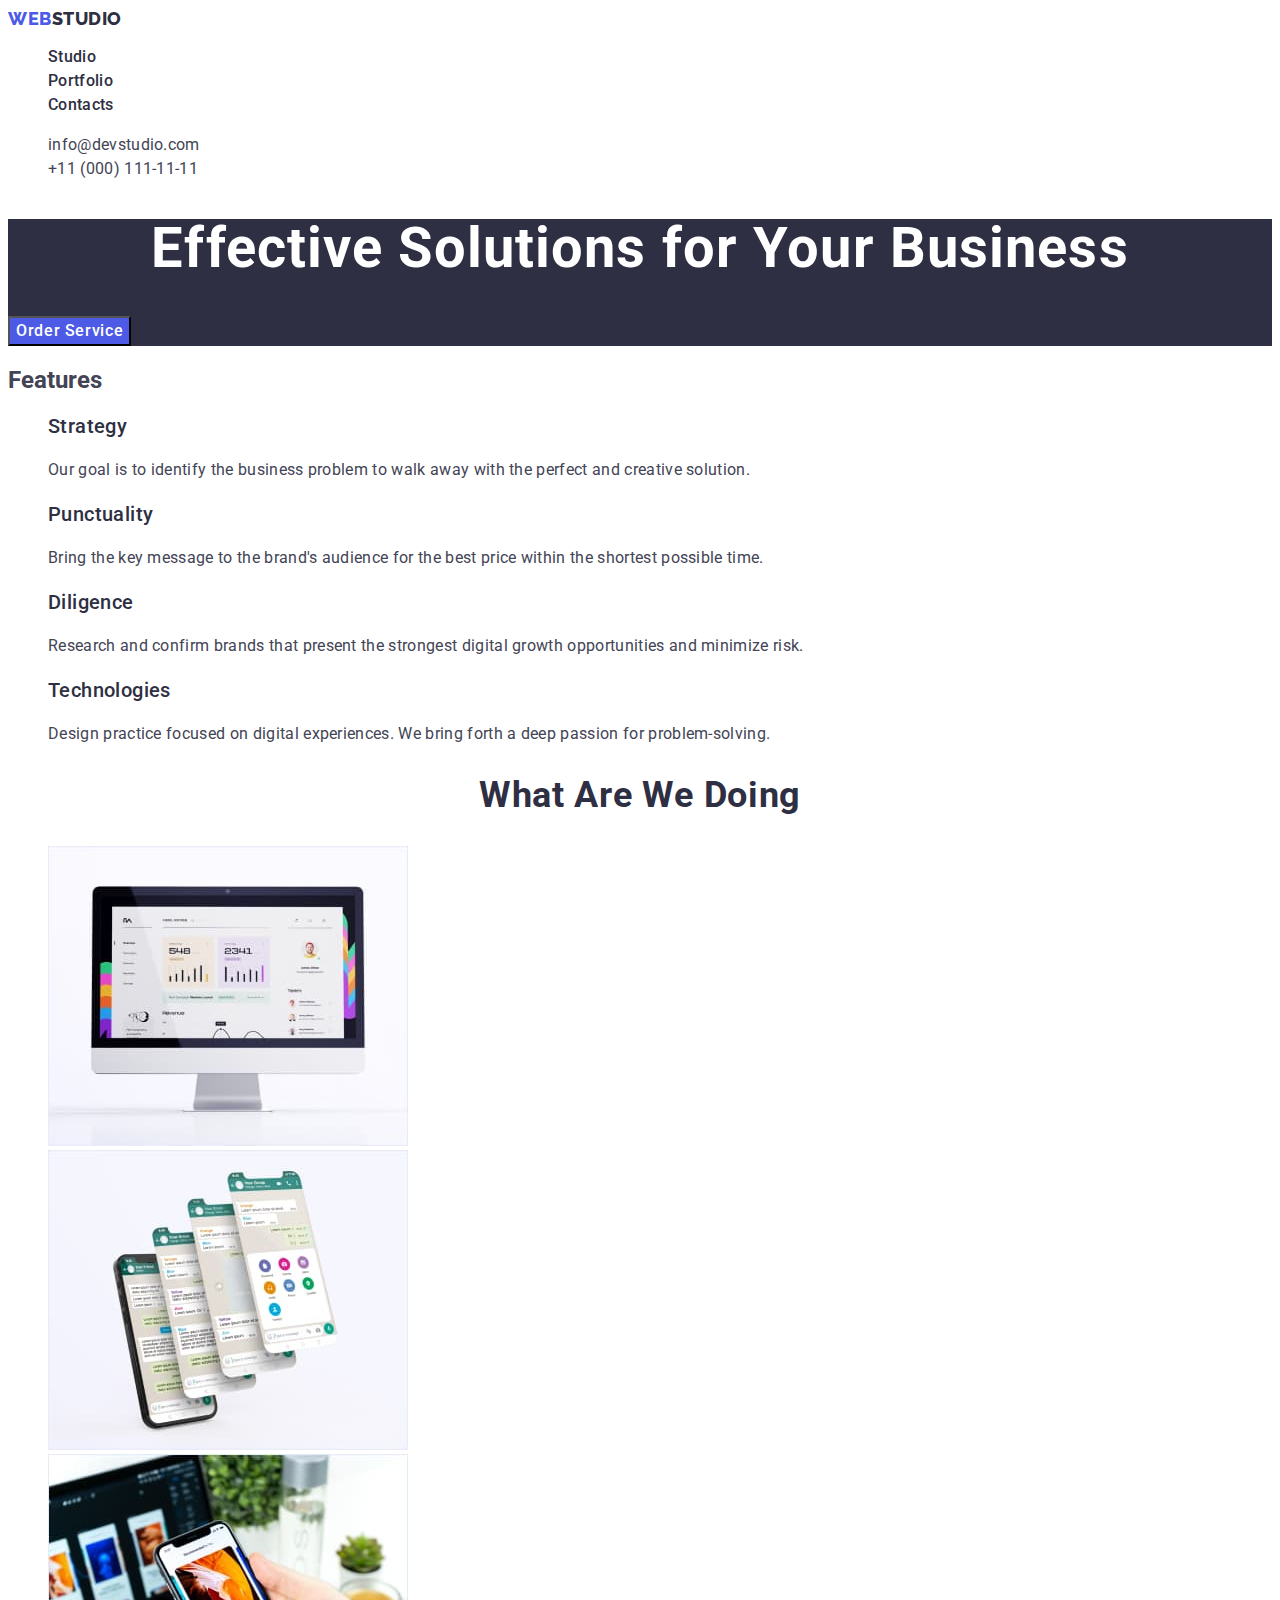
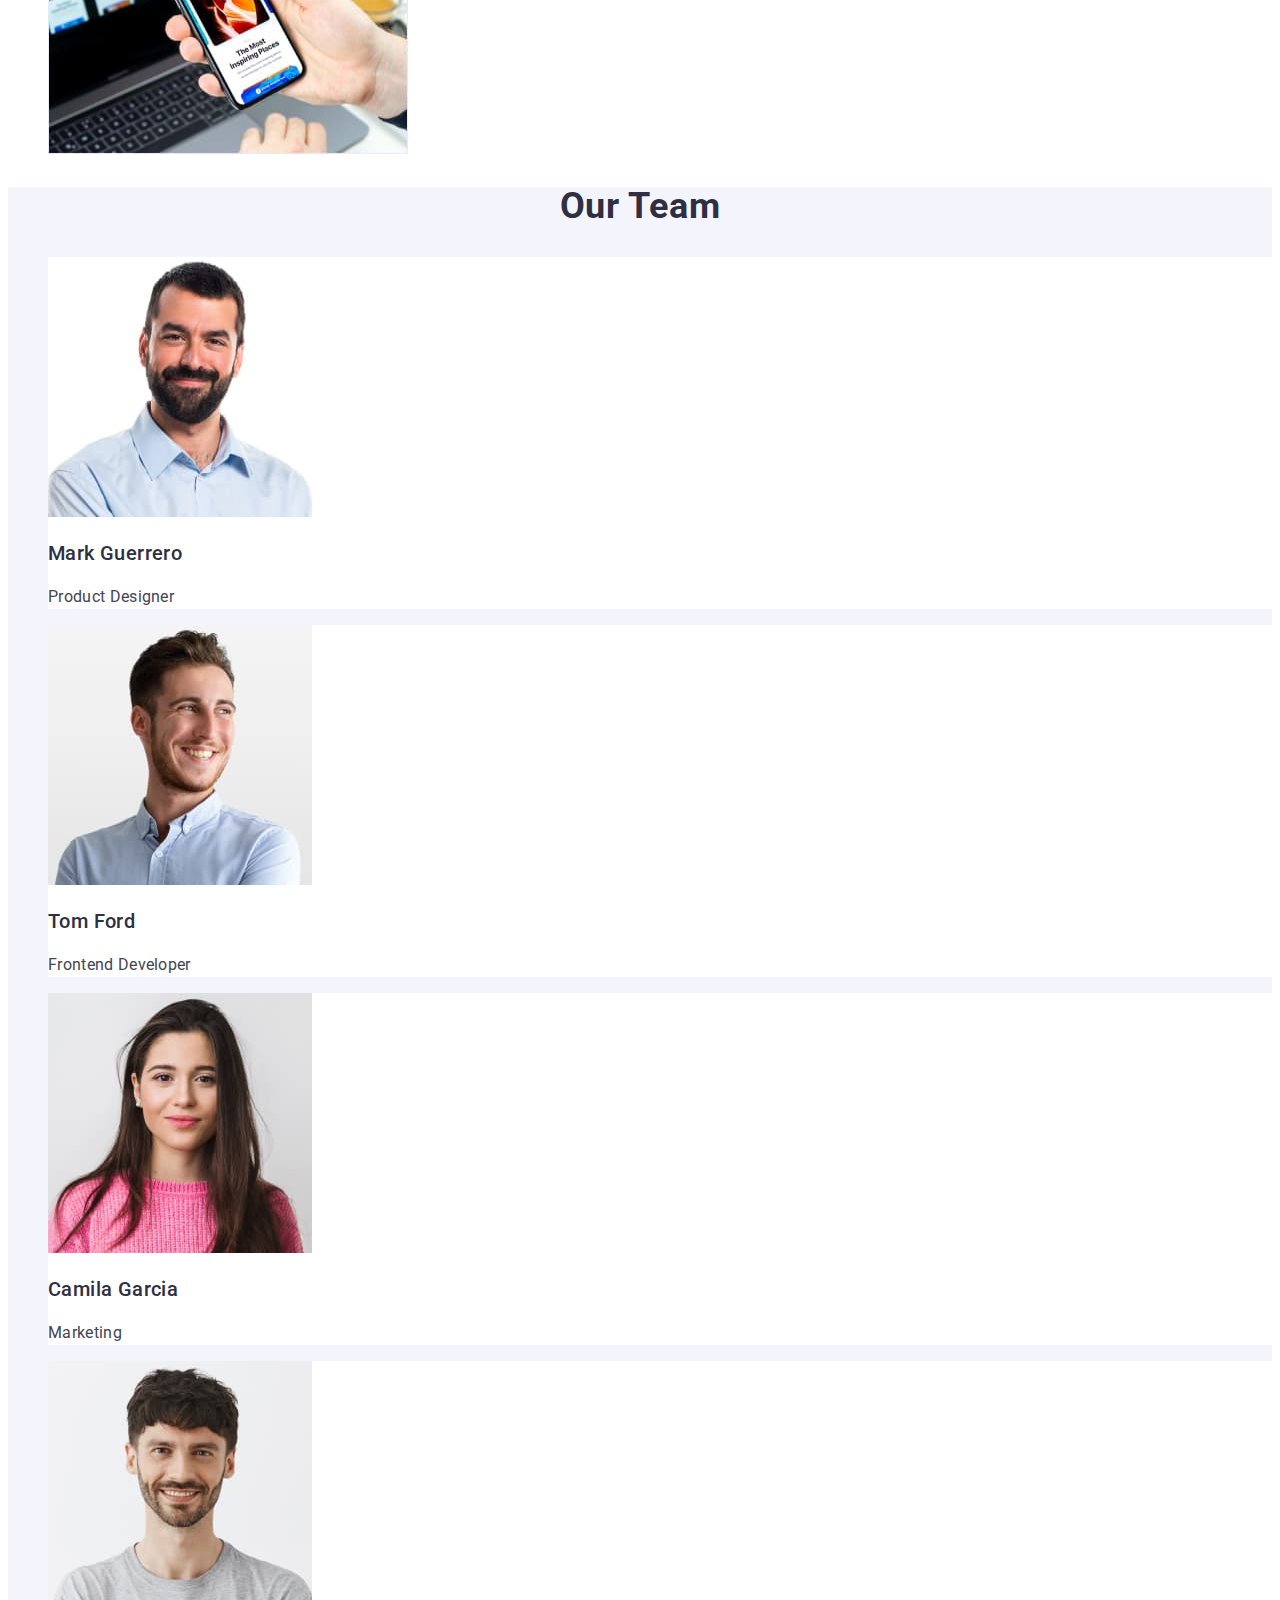
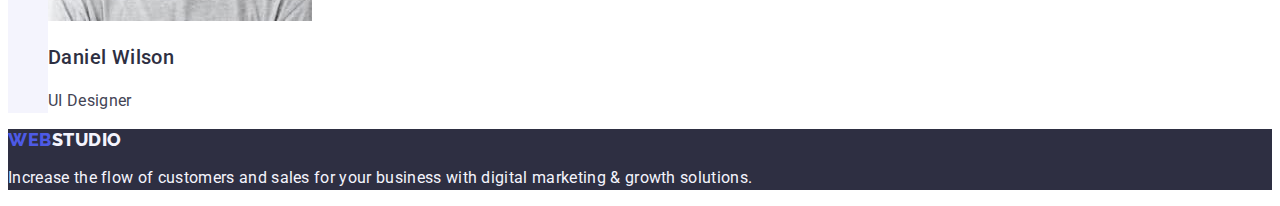
<file: index.html>
<!DOCTYPE html>
<html lang="en">
  <head>
    <meta charset="UTF-8" />
    <meta name="viewport" content="width=device-width, initial-scale=1.0" />
    <link rel="stylesheet" href="./css/styles.css" />
    <link rel="preconnect" href="https://fonts.googleapis.com" />
    <link rel="preconnect" href="https://fonts.gstatic.com" crossorigin />
    <link
      href="https://fonts.googleapis.com/css2?family=Raleway:wght@800&family=Roboto:wght@400;500;700;900&display=swap"
      rel="stylesheet"
    />
    <title>goit-markup-hw-2</title>
  </head>
  <body>
    <header class="header">
      <nav class="nav">
        <a href="./index.html" class="logo link"
          >Web<span class="nav-logo-span">Studio</span></a
        >
        <ul class="list">
          <li class="nav-list-item link">
            <a class="nav-list-item-link link" href="./index.html">Studio</a>
          </li>
          <li class="nav-list-item">
            <a class="nav-list-item-link link" href="./portfolio.html"
              >Portfolio</a
            >
          </li>
          <li class="nav-list-item">
            <a class="nav-list-item-link link" href="">Contacts</a>
          </li>
        </ul>
      </nav>
      <address class="address">
        <ul class="list">
          <li class="address-list-item">
            <a class="address-link link" href="mailto:info@devstudio.com"
              >info@devstudio.com</a
            >
          </li>
          <li class="address-list-item">
            <a class="address-link link" href="tel:+110001111111"
              >+11 (000) 111-11-11</a
            >
          </li>
        </ul>
      </address>
    </header>

    <main class="main">
      <!--section 1-->
      <section class="hero-section">
        <h1 class="hero-tittle">Effective Solutions for Your Business</h1>
        <button class="hero-button" type="button">Order Service</button>
      </section>

      <!--section 2-->
      <section class="feature-section">
        <h2 class="section-tittle">Features</h2>
        <ul class="list">
          <li class="features-list-item">
            <h3 class="item-title">Strategy</h3>
            <p class="item-text">
              Our goal is to identify the business problem to walk away with the
              perfect and creative solution.
            </p>
          </li>
          <li class="features-list-item">
            <h3 class="item-title">Punctuality</h3>
            <p class="item-text">
              Bring the key message to the brand's audience for the best price
              within the shortest possible time.
            </p>
          </li>
          <li class="features-list-item">
            <h3 class="item-title">Diligence</h3>
            <p class="item-text">
              Research and confirm brands that present the strongest digital
              growth opportunities and minimize risk.
            </p>
          </li>
          <li class="features-list-item">
            <h3 class="item-title">Technologies</h3>
            <p class="item-text">
              Design practice focused on digital experiences. We bring forth a
              deep passion for problem-solving.
            </p>
          </li>
        </ul>
      </section>

      <!--section 3-->
      <section class="services-section">
        <h2 class="section-title">What are we doing</h2>
        <ul class="list">
          <li>
            <img
              src="./images/img-1.jpg"
              alt="comuputer display"
              width="360"
            />
          </li>
          <li>
            <img
              src="./images/img-2.jpg"
              alt="computer and cellphone display"
              width="360"
            />
          </li>
          <li>
            <img
              src="./images/img-3.jpg"
              alt="cellphone display"
              width="360"
            />
          </li>
        </ul>
      </section>

      <!--section 4-->
      <section class="team-section">
        <h2 class="section-title">Our Team</h2>
        <ul class="list">
          <li class="team-list-item">
            <img
              src="./images/markg.jpg"
              alt="Mark Guerrero pic"
              width="264"
            />
            <h3 class="item-title">Mark Guerrero</h3>
            <p class="item-text">Product Designer</p>
          </li>
          <li class="team-list-item">
            <img
              src="./images/tomf.jpg"
              alt="Tom Ford pic"
              width="264"
            />
            <h3 class="item-title">Tom Ford</h3>
            <p class="item-text">Frontend Developer</p>
          </li>
          <li class="team-list-item">
            <img
              src="./images/camilag.jpg"
              alt="Camila Garcia pic"
              width="264"
            />
            <h3 class="item-title">Camila Garcia</h3>
            <p class="item-text">Marketing</p>
          </li>
          <li class="team-list-item">
            <img
              src="./images/danielw.jpg"
              alt="Daniel Wilson pic"
              width="264"
            />
            <h3 class="item-title">Daniel Wilson</h3>
            <p class="item-text">UI Designer</p>
          </li>
        </ul>
      </section>
    </main>
    <!--footer section-->
    <footer class="footer">
      <a href="./index.html" class="logo link"
        >Web<span class="footer-logo-span">Studio</span></a
      >
      <p class="footer-p">
        Increase the flow of customers and sales for your business with digital
        marketing & growth solutions.
      </p>
    </footer>
  </body>
</html>
</file>
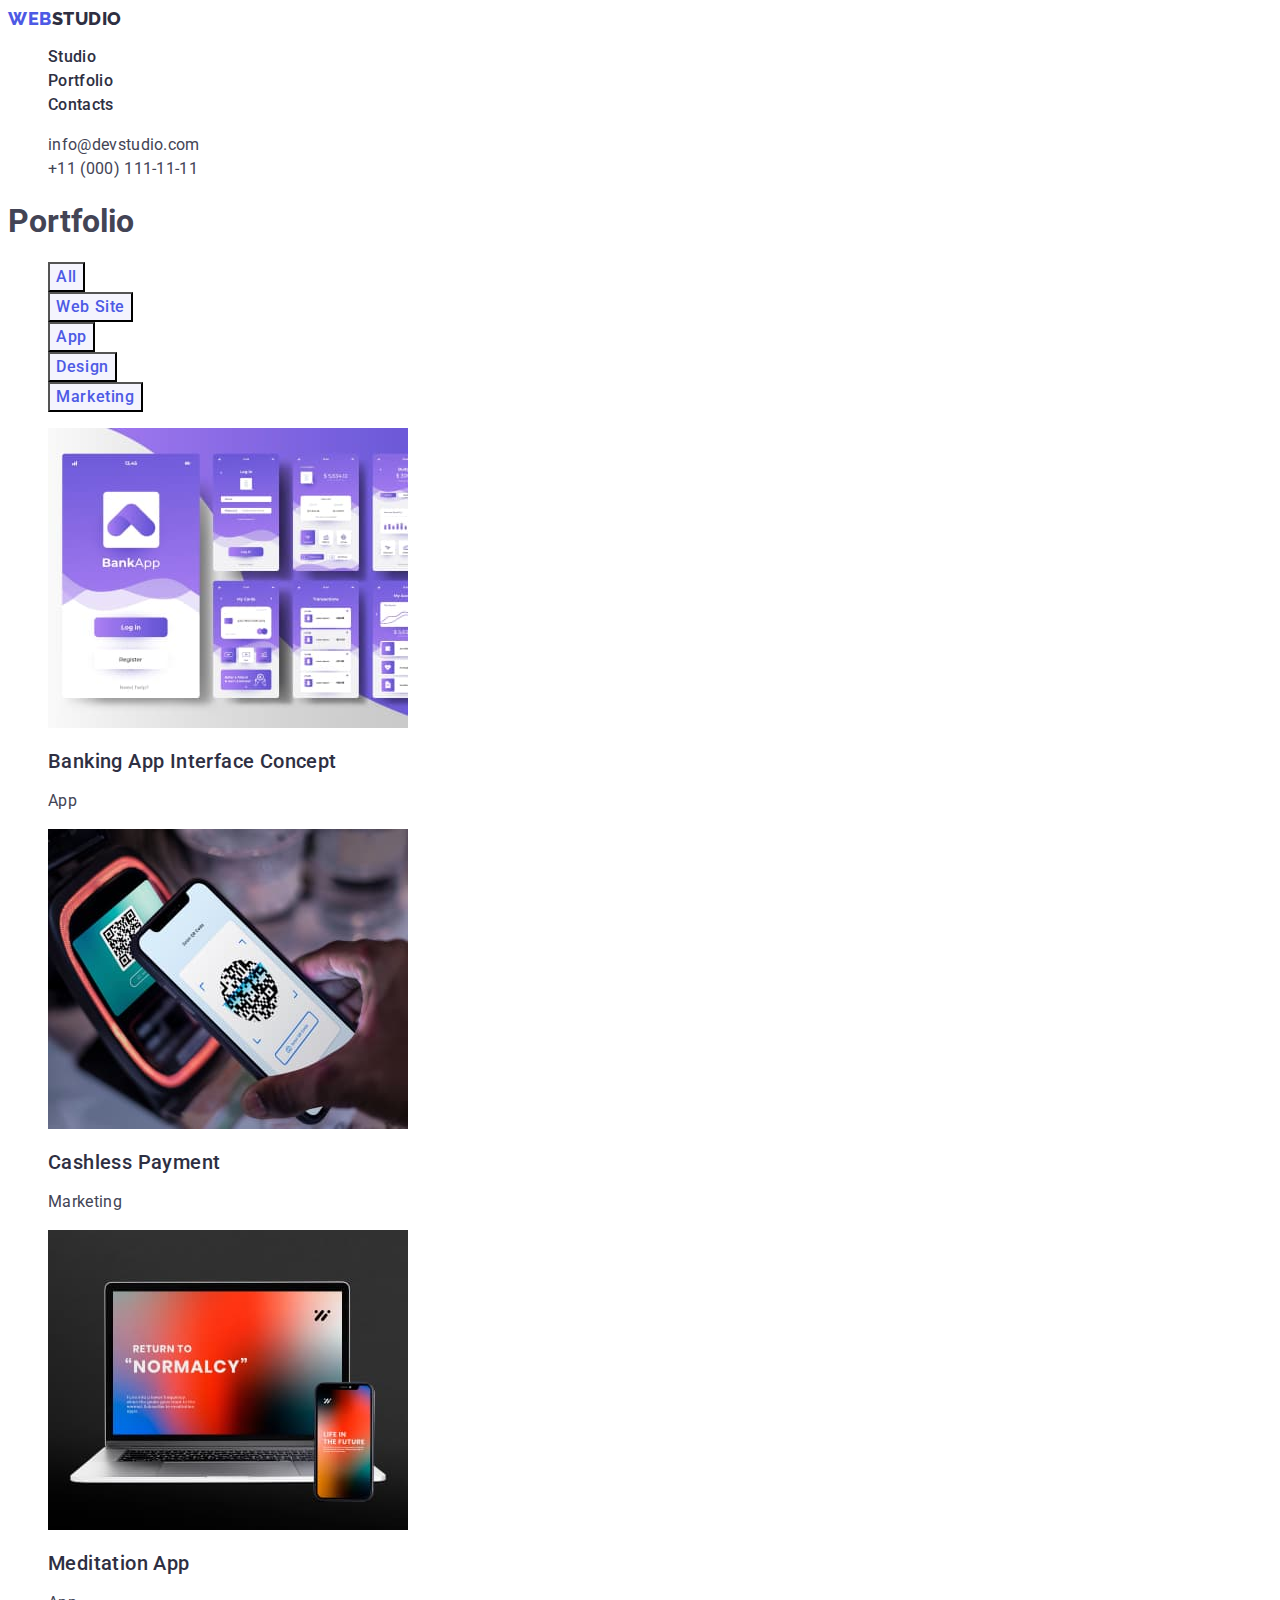
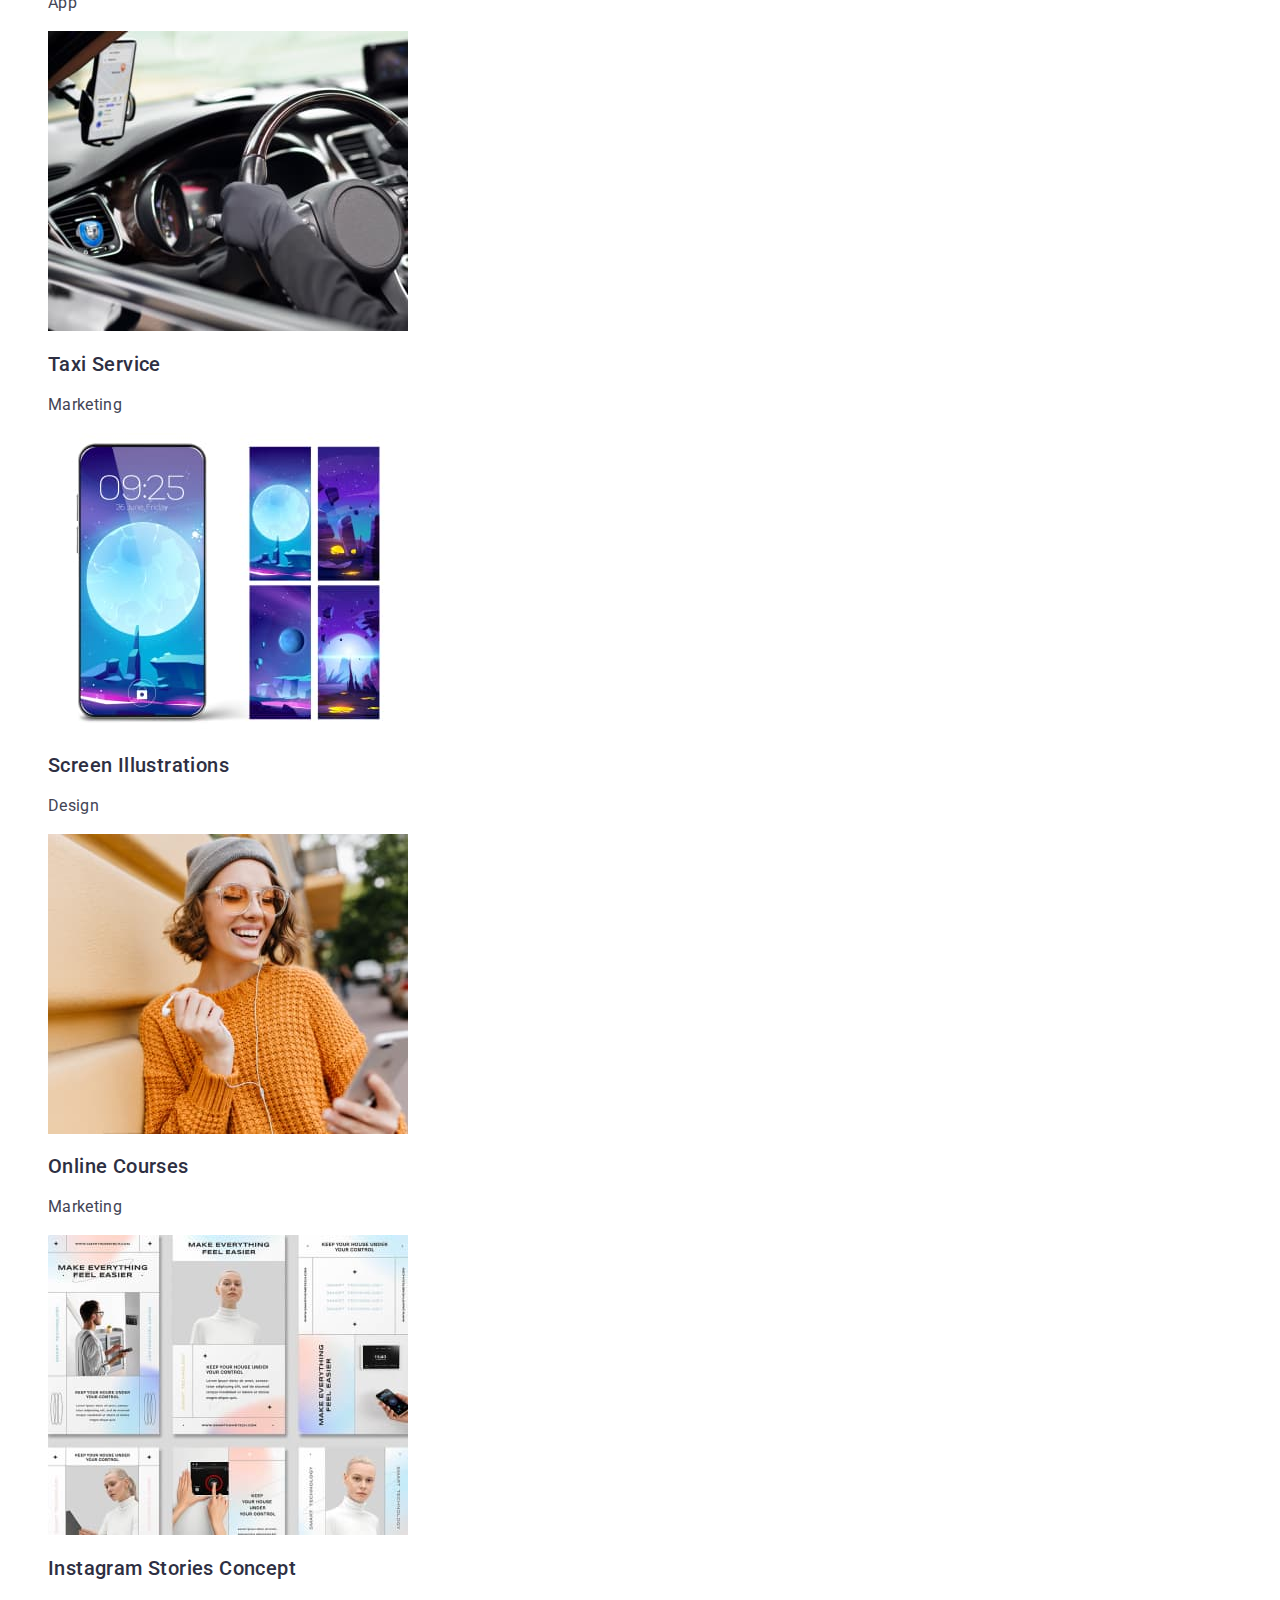
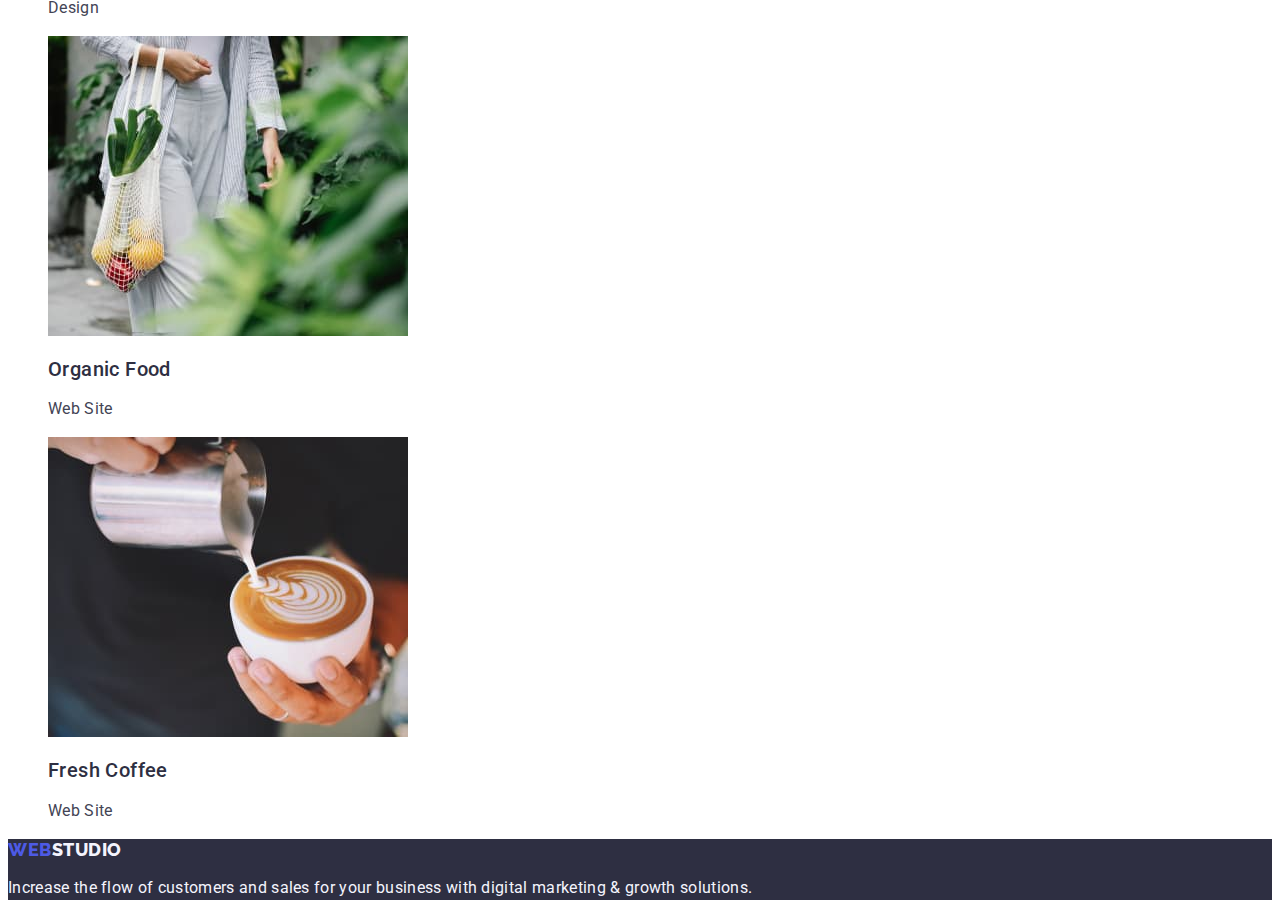
<file: portfolio.html>
<!DOCTYPE html>
<html lang="en">
  <head>
    <meta charset="UTF-8" />
    <meta name="viewport" content="width=device-width, initial-scale=1.0" />
    <link rel="stylesheet" href="./css/styles.css" />
    <title>Portfolio</title>
    <link rel="preconnect" href="https://fonts.googleapis.com" />
    <link rel="preconnect" href="https://fonts.gstatic.com" crossorigin />
    <link
      href="https://fonts.googleapis.com/css2?family=Raleway:wght@800&family=Roboto:wght@400;500;700;900&display=swap"
      rel="stylesheet"
    />
  </head>
  <body>
    <header class="header">
      <nav class="nav">
        <a href="./index.html" class="logo link"
          >Web<span class="nav-logo-span">Studio</span></a
        >
        <ul class="list">
          <li class="nav-list-item link">
            <a class="nav-list-item-link link" href="./index.html">Studio</a>
          </li>
          <li class="nav-list-item">
            <a class="nav-list-item-link link" href="./portfolio.html"
              >Portfolio</a
            >
          </li>
          <li class="nav-list-item">
            <a class="nav-list-item-link link" href="">Contacts</a>
          </li>
        </ul>
      </nav>
      <address class="address">
        <ul class="list">
          <li class="address-list-item">
            <a class="address-link link" href="mailto:info@devstudio.com"
              >info@devstudio.com</a
            >
          </li>
          <li class="address-list-item">
            <a class="address-link link" href="tel:+110001111111"
              >+11 (000) 111-11-11</a
            >
          </li>
        </ul>
      </address>
    </header>

    <main class="main">
      <section class="main-section">
        <h1>Portfolio</h1>
        <ul class="list">
          <li><button class="button" type="button">All</button></li>
          <li><button class="button" type="button">Web Site</button></li>
          <li><button class="button" type="button">App</button></li>
          <li><button class="button" type="button">Design</button></li>
          <li><button class="button" type="button">Marketing</button></li>
        </ul>
        <ul class="list">
          <li>
            <a class="link" href="">
              <img
                src="./images/port10.jpg"
                alt="Banking App"
                width="360"
              />
              <h2 class="item-title">Banking App Interface Concept</h2>
              <p class="item-text">App</p>
            </a>
          </li>
          <li>
            <a class="link" href="">
              <img
                src="./images/port20.jpg"
                alt="Cashless Payment"
                width="360"
              />
              <h2 class="item-title">Cashless Payment</h2>
              <p class="item-text">Marketing</p>
            </a>
          </li>
          <li>
            <a class="link" href="">
              <img
                src="./images/port30.jpg"
                alt="Meditation App"
                width="360"
              />
              <h2 class="item-title">Meditation App</h2>
              <p class="item-text">App</p>
            </a>
          </li>
          <li>
            <a class="link" href="">
              <img
                src="./images/port40.jpg"
                alt="Taxi Service"
                width="360"
              />
              <h2 class="item-title">Taxi Service</h2>
              <p class="item-text">Marketing</p>
            </a>
          </li>
          <li>
            <a class="link" href="">
              <img
                src="./images/port50.jpg"
                alt="Screen Illustrations"
                width="360"
              />
              <h2 class="item-title">Screen Illustrations</h2>
              <p class="item-text">Design</p>
            </a>
          </li>
          <li>
            <a class="link" href="">
              <img
                src="./images/port60.jpg"
                alt="Online Cources"
                width="360"
              />
              <h2 class="item-title">Online Courses</h2>
              <p class="item-text">Marketing</p>
            </a>
          </li>
          <li>
            <a class="link" href="">
              <img
                src="./images/port70.jpg"
                alt="Instagram Stories Concept"
                width="360"
              />
              <h2 class="item-title">Instagram Stories Concept</h2>
              <p class="item-text">Design</p>
            </a>
          </li>
          <li>
            <a class="link" href="">
              <img
                src="./images/port80.jpg"
                alt="Organic Food"
                width="360"
              />
              <h2 class="item-title">Organic Food</h2>
              <p class="item-text">Web Site</p>
            </a>
          </li>
          <li>
            <a class="link" href="">
              <img
                src="./images/port90.jpg"
                alt="Fresh Coffee"
                width="360"
              />
              <h2 class="item-title">Fresh Coffee</h2>
              <p class="item-text">Web Site</p>
            </a>
          </li>
        </ul>
      </section>
    </main>

    <footer class="footer">
      <a href="./index.html" class="logo link"
        >Web<span class="footer-logo-span">Studio</span></a
      >
      <p class="footer-p">
        Increase the flow of customers and sales for your business with digital
        marketing & growth solutions.
      </p>
    </footer>
  </body>
</html>
</file>
<file: css/styles.css>
body{
    font-family: "Roboto", sans-serif;
    color: var(--slate);
    background-color: var(--white);
  }
  
  :root {
    --iris: #4d5ae5;
    --ocean: #404bbf;
    --navyblue: #2e2f42;
    --green: #31d0aa;
    --slate: #434455;
    --lightslate: #8e8f99;
    --cornerflower: #e7e9fc;
    --cloud: #f4f4fd;
    --navybluemodal: #2e2f42;
    --white: #ffffff;
    --dairy: #fcfcfc;
  }
  
  /* HEADER SECTION */
  .header {
    background-color: var(--white);
  }
  
  .logo {
    font-family: "Raleway", sans-serif;
    font-weight: 800;
    font-size: 18px;
    line-height: 1.17;
    letter-spacing: 0.03em;
    text-transform: uppercase;
    color: var(--iris);
  }
  
  .nav-logo-span {
    color: var(--navybluemodal);
    font-family: "Raleway", sans-serif;
    font-size: 18px;
    font-style: normal;
    font-weight: 800;
    line-height: 1.17;
  }
  
  .link {
    text-decoration: none;
  }
  
  .list {
    list-style: none;
  }
  
  .nav-list-item {
    list-style: none;
  }
  
  .nav-list-item-link {
    font-family: Roboto;
    font-size: 16px;
    font-style: normal;
    font-weight: 500;
    letter-spacing: 0.32px;
    color: var(--navyblue);
    line-height: 1.5;
    letter-spacing: 0.02em;
  }
  
  .nav-list-item-link:hover,
  .nav-list-item-link:focus {
    color: var(--ocean);
  }
  .address {
    font-style: normal;
  }
  
  .address-link {
    line-height: 1.5;
    letter-spacing: 0.02em;
    color: var(--slate);
  }
  
  .address-link:hover,
  .address-link:focus {
    color: var(--ocean);
  }
  
  .main {
    background-color: var(--white);
  }
  /* Section 1 */
  .hero-section {
    background-color: var(--navyblue);
  }
  .hero-tittle {
    font-family: Roboto;
    font-size: 56px;
    font-style: normal;
    font-weight: 700;
    line-height: 1.07;
    letter-spacing: 1.12px;
    color: var(--white);
    text-align: center;
  }
  .hero-button {
    background-color: var(--iris);
    color: var(--white);
    font-family: "Roboto", sans-serif;
    font-size: 16px;
    font-style: normal;
    font-weight: 500;
    line-height: 24px; /* 150% */
    letter-spacing: 0.64px;
  }
  .hero-button:hover,
  .hero-button:focus {
    background-color: var(--ocean);
    cursor: pointer;
  }
  
  /* Section 2 */
  .features-section {
    background-color: var(--white);
  }
  
  .section-title {
    font-size: 36px;
    line-height: 1.11;
    text-transform: capitalize;
    letter-spacing: 0.02em;
    color: var(--navybluemodal);
    text-align: center;
  }
  
  .item-title {
    font-family: Roboto;
    font-size: 20px;
    font-style: normal;
    font-weight: 500;
    line-height: 24px; /* 120% */
    letter-spacing: 0.4px;
    color: var(--navyblue);
  }
  .item-text {
    font-family: Roboto;
    font-size: 16px;
    font-style: normal;
    font-weight: 400;
    line-height: 24px; /* 150% */
    letter-spacing: 0.32px;
    color: var(--slate);
  }
  
  /* Section 3 */
  .services-section {
    background-color: var(--white);
  }
  
  /* Section 4 */
  .team-section {
    background-color: var(--cloud);
  }
  
  .team-list-item {
    list-style: none;
    background-color: var(--white);
  }
  
  /* footer Section */
  .footer {
    background-color: var(--navyblue);
  }
  
  .footer-logo-span-web {
    font-family: "Raleway", sans-serif;
    font-size: 18px;
    font-style: normal;
    font-weight: 800;
    line-height: 1.17;
    letter-spacing: 0.54px;
    text-transform: uppercase;
    color: var(--iris);
  }
  
  .logo {
    font-family: "Raleway", sans-serif;
    font-weight: 800;
    font-size: 18px;
    line-height: 1.17;
    letter-spacing: 0.03em;
    text-transform: uppercase;
    color: var(--iris);
  }
  
  .footer-logo-span {
    color: var(--cloud);
  }
  .footer-p {
    font-family: Roboto;
    font-size: 16px;
    font-style: normal;
    font-weight: 400;
    line-height: 24px; /* 150% */
    letter-spacing: 0.32px;
    color: var(--cloud);
  }
  
  /* Portfolio */
  .menu-list {
    list-style: none;
  }
  
  .button {
    color: var(--iris);
    background-color: var(--cloud);
    font-family: "Roboto", sans-serif;
    font-size: 16px;
    font-style: normal;
    font-weight: 500;
    line-height: 1.5;
    letter-spacing: 0.04em;
  }
  
  .button:hover,
  .button:focus {
    background-color: var(--ocean);
    color: var(--white);
    cursor: pointer;
  }
</file>
